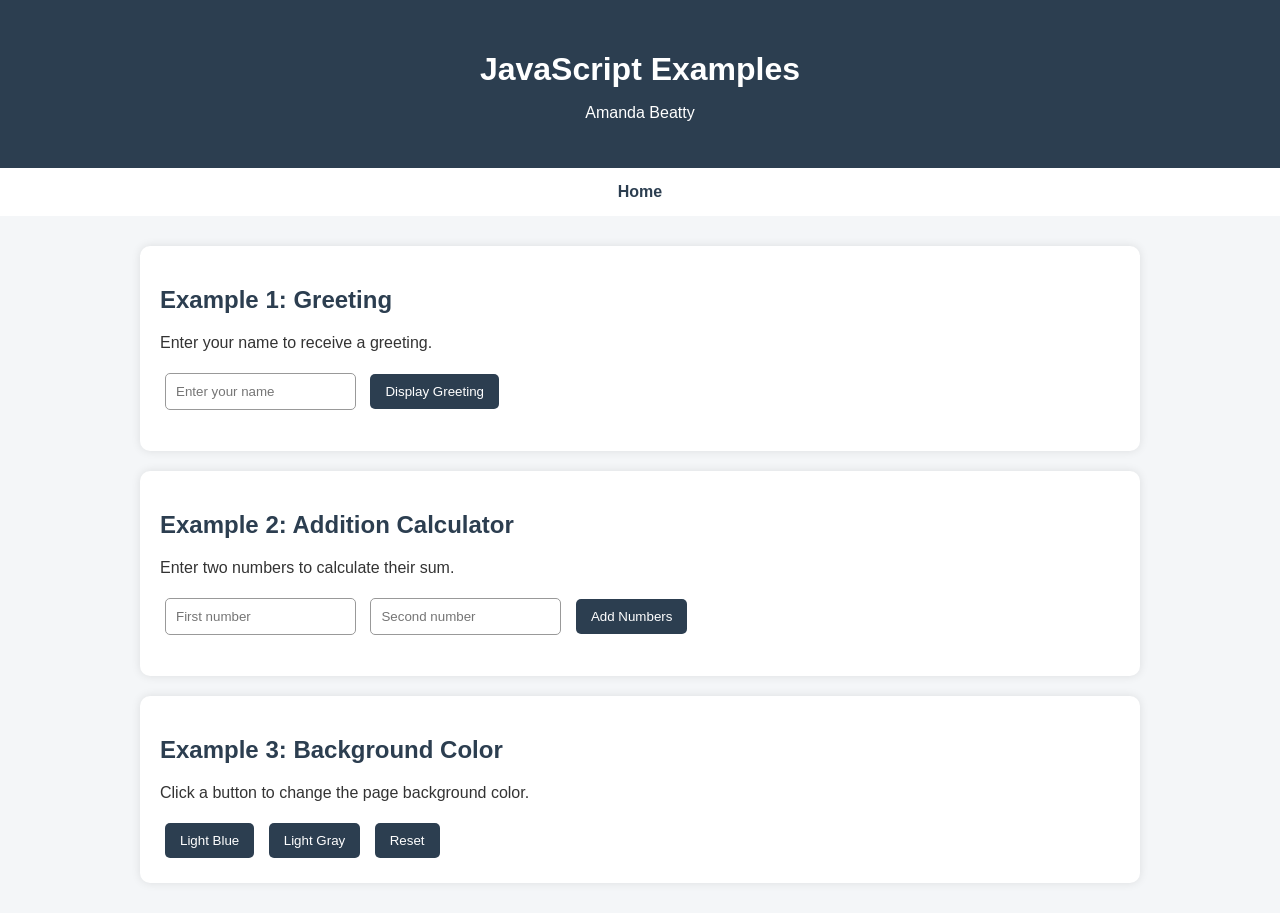
<file: jsExamples.html>
<!DOCTYPE html>
<html lang="en">
<head>
    <meta charset="UTF-8">
    <meta name="viewport" content="width=device-width, initial-scale=1.0">

    <title>JavaScript Examples</title>

    <link href="index_style.css" rel="stylesheet" />

    <script src="jsExamples.js" defer></script>
</head>

<body>

    <header>
        <h1>JavaScript Examples</h1>
        <p>Amanda Beatty</p>
    </header>

    <nav>
        <a href="index.html">Home</a>
    </nav>

    <main>

        <section class="card">
            <h2>Example 1: Greeting</h2>

            <p>Enter your name to receive a greeting.</p>

            <input type="text" id="nameInput" placeholder="Enter your name">

            <button id="greetingButton">Display Greeting</button>

            <p id="greetingOutput"></p>
        </section>

        <section class="card">
            <h2>Example 2: Addition Calculator</h2>

            <p>Enter two numbers to calculate their sum.</p>

            <input type="number" id="firstNumber" placeholder="First number">

            <input type="number" id="secondNumber" placeholder="Second number">

            <button id="addButton">Add Numbers</button>

            <p id="calculatorOutput"></p>
        </section>

        <section class="card">
            <h2>Example 3: Background Color</h2>

            <p>Click a button to change the page background color.</p>

            <button id="blueButton">Light Blue</button>

            <button id="grayButton">Light Gray</button>

            <button id="resetButton">Reset</button>
        </section>

    </main>

    <footer>
        
    </footer>

</body>
</html>
</file>
<file: index_style.css>
/* General Page Styling */

body {
    margin: 0;
    font-family: Arial, Helvetica, sans-serif;
    background-color: #f4f6f8;
    color: #333;
}

/* Header */

header {
    background-color: #2c3e50;
    color: white;
    text-align: center;
    padding: 30px;
}

header h1 {
    margin-bottom: 10px;
}

/* Main */

main {
    width: 90%;
    max-width: 1000px;
    margin: 30px auto;
}

/* About Section */

.about {
    display: flex;
    align-items: center;
    gap: 30px;
    background: white;
    padding: 25px;
    border-radius: 10px;
    margin-bottom: 25px;
    box-shadow: 0 0 10px rgba(0,0,0,.1);
}

img {
    width: 200px;
    border-radius: 10px;
}

/* Cards */

.card {
    background: white;
    padding: 20px;
    margin-bottom: 20px;
    border-radius: 10px;
    box-shadow: 0 0 10px rgba(0,0,0,.1);
}

.card h2 {
    color: #2c3e50;
}

/* Skills List */

ul {
    padding-left: 20px;
}

li {
    margin-bottom: 8px;
}

/* Navigation */

nav {
    text-align: center;
    background-color: white;
    padding: 15px;
}

nav a,
.card a {
    color: #2c3e50;
    font-weight: bold;
    text-decoration: none;
}

nav a:hover,
.card a:hover {
    text-decoration: underline;
}

/* JavaScript Examples */

input {
    padding: 10px;
    margin: 5px;
    border: 1px solid #999;
    border-radius: 5px;
}

button {
    padding: 10px 15px;
    margin: 5px;
    border: none;
    border-radius: 5px;
    background-color: #2c3e50;
    color: white;
    cursor: pointer;
}

button:hover {
    background-color: #486581;
}

#greetingOutput,
#calculatorOutput {
    font-weight: bold;
}
</file>
